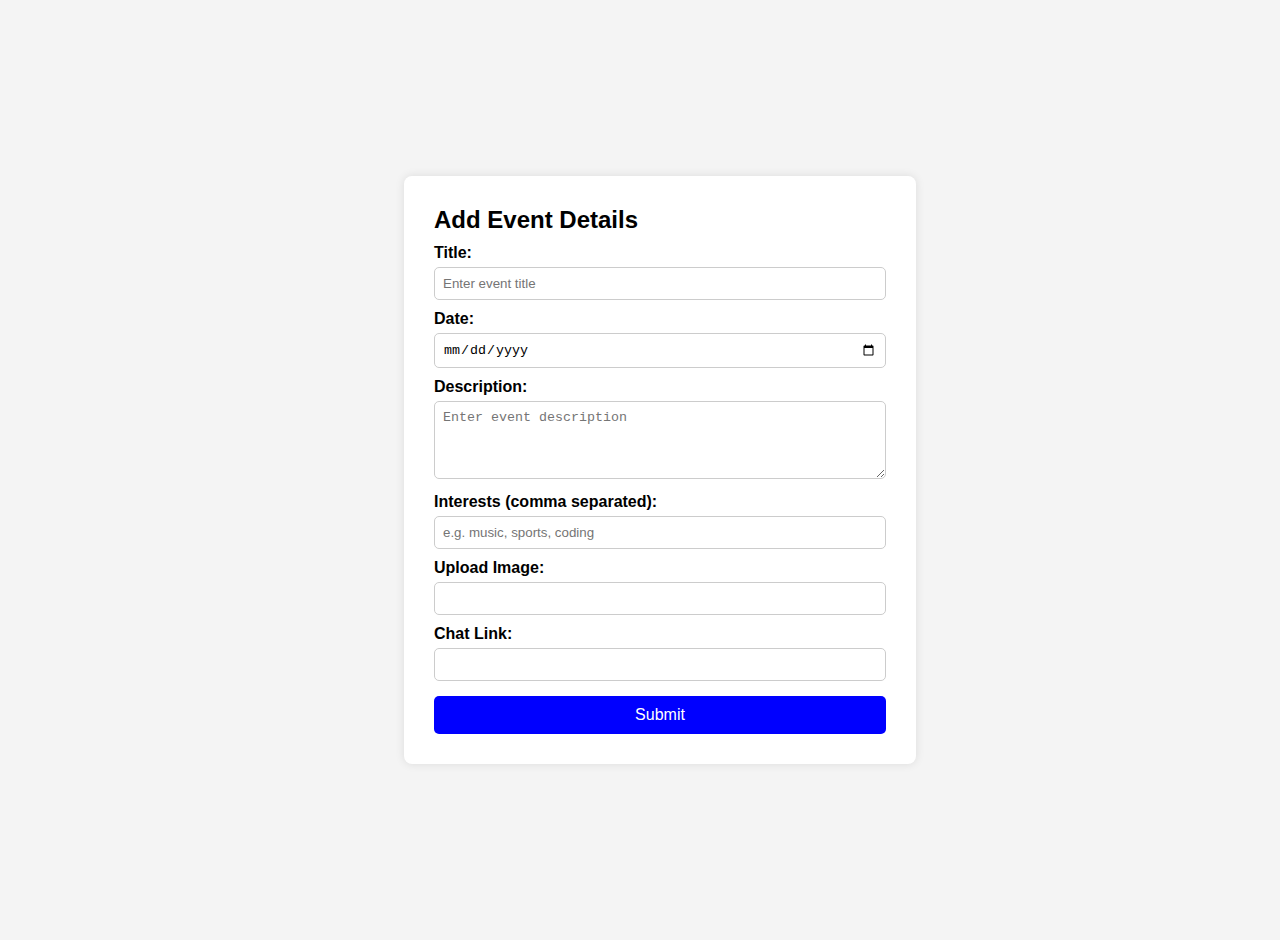
<file: form.html>
<!DOCTYPE html>
<html lang="en">
<head>
    <meta charset="UTF-8">
    <meta name="viewport" content="width=device-width, initial-scale=1.0">
    <title>Event Form</title>
    <style>
        *{
            box-sizing: border-box;
            padding: 0px;
            margin: 0px;
        }
        body {
            font-family: Arial, sans-serif;
            margin: 20px;
            background-color: #f4f4f4;
            display: flex;
            align-items: center;
            justify-content: center;
            width: 100%;
            min-height: 100vh;
        }
        form {
            width: 40%;
          
            background: white;
            padding: 30px;
            border-radius: 8px;
            box-shadow: 0px 0px 10px rgba(0, 0, 0, 0.1);
        }
        label {
            font-weight: bold;
            display: block;
            margin-top: 10px;
        }
        input, textarea, select {
            width: 100%;
            padding: 8px;
            margin-top: 5px;
            border: 1px solid #ccc;
            border-radius: 5px;
        }
        button {
            margin-top: 15px;
            padding: 10px;
            background: blue;
            color: white;
            border: none;
            cursor: pointer;
            width: 100%;
            font-size: 16px;
            border-radius: 5px;
        }
        button:hover {
            background: darkblue;
        }
        form{}
        
    </style>
</head>
<body>

   
    
    <form id="eventForm" method="post" action="/add-item">
        <h2>Add Event Details</h2>
        <label for="title">Title:</label>
        <input type="text" id="title" name="title" placeholder="Enter event title" required>

        <label for="date">Date:</label>
        <input type="date" id="date" name="date" required>

        <label for="description">Description:</label>
        <textarea id="description" name="description" rows="4" placeholder="Enter event description" required></textarea>

        <label for="interests">Interests (comma separated):</label>
        <input type="text" id="interests" name="interests" placeholder="e.g. music, sports, coding" required>

        <label for="image">Upload Image:</label>
        <input type="text" id="image" name="image"  required>
        <label for="image">Chat Link:</label>
        <input type="text" id="image" name="Chat"  required>

        <button type="submit">Submit</button>
    </form>

    <script>
        // document.getElementById("eventForm").addEventListener("submit", function(event) {
        //     event.preventDefault(); // Prevents form from refreshing the page
            
        //     const title = document.getElementById("title").value;
        //     const date = document.getElementById("date").value;
        //     const description = document.getElementById("description").value;
        //     const interests = document.getElementById("interests").value.split(',').map(item => item.trim());
        //     const image = document.getElementById("image").value;
        //     console.log({
        //         title, date, description, interests, image
        //     });

            
        // });
    </script>

</body>
</html>
</file>
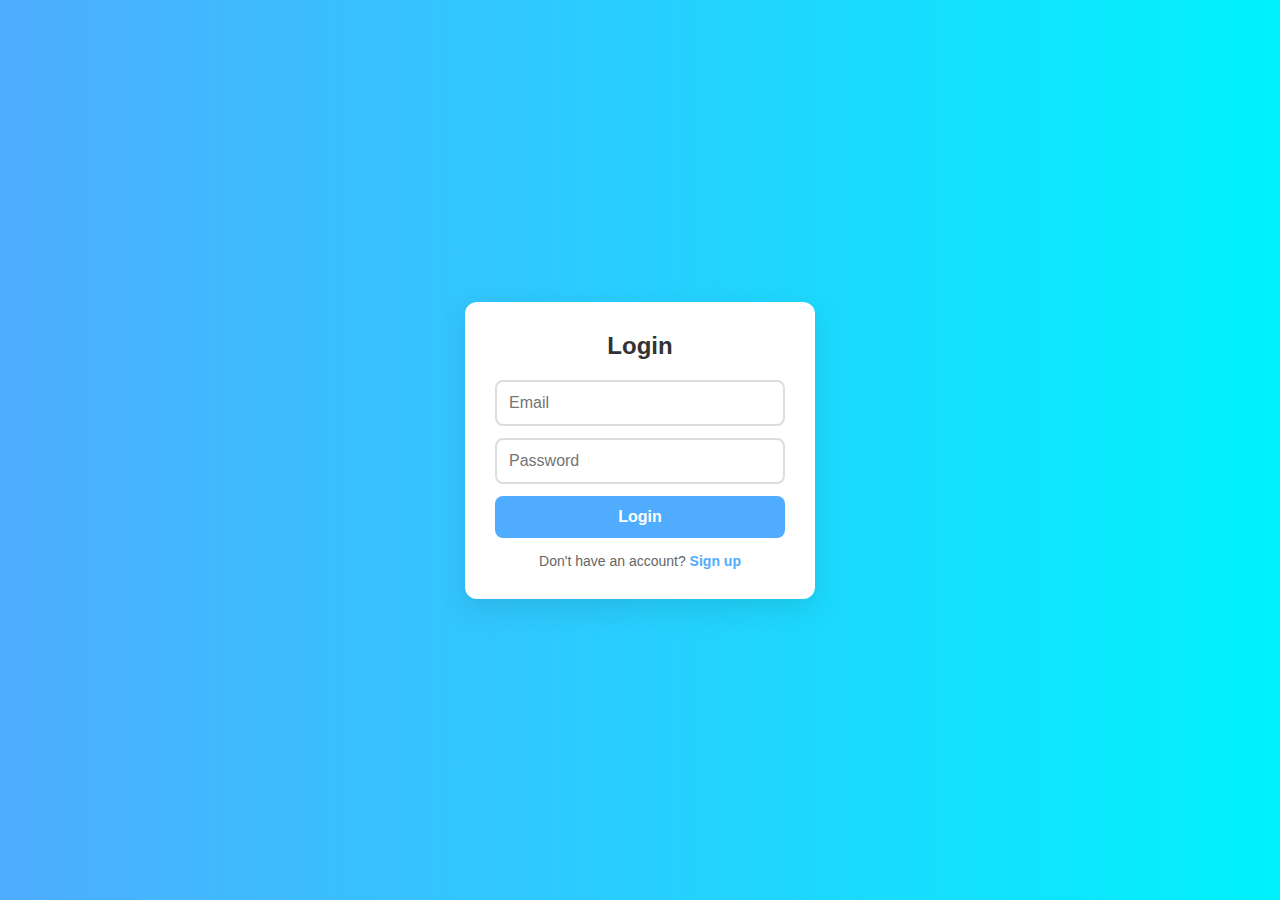
<file: login.html>
<!-- login.html -->
<!DOCTYPE html>
<html lang="en">
<head>
    <meta charset="UTF-8">
    <meta name="viewport" content="width=device-width, initial-scale=1.0">
    <title>Login</title>
    <style>
        * {
            margin: 0;
            padding: 0;
            box-sizing: border-box;
            font-family: 'Poppins', sans-serif;
        }

        body {
            display: flex;
            justify-content: center;
            align-items: center;
            height: 100vh;
            background: linear-gradient(to right, #4facfe, #00f2fe);
        }

        .container {
            background: white;
            width: 350px;
            padding: 30px;
            box-shadow: 0 10px 30px rgba(0, 0, 0, 0.1);
            border-radius: 12px;
            text-align: center;
            animation: fadeIn 0.5s ease-in-out;
        }

        @keyframes fadeIn {
            from {
                opacity: 0;
                transform: scale(0.9);
            }
            to {
                opacity: 1;
                transform: scale(1);
            }
        }

        h2 {
            color: #333;
            margin-bottom: 20px;
            font-size: 24px;
        }

        input {
            display: block;
            width: 100%;
            padding: 12px;
            margin: 12px 0;
            border: 2px solid #ddd;
            border-radius: 8px;
            outline: none;
            font-size: 16px;
            transition: border 0.3s ease-in-out;
        }

        input:focus {
            border: 2px solid #4facfe;
            box-shadow: 0px 0px 8px rgba(79, 172, 254, 0.5);
        }

        button {
            background: #4facfe;
            color: white;
            padding: 12px;
            border: none;
            border-radius: 8px;
            cursor: pointer;
            width: 100%;
            font-size: 16px;
            font-weight: bold;
            transition: 0.3s ease-in-out;
        }

        button:hover {
            background: #007BFF;
            transform: scale(1.05);
        }

        p {
            margin-top: 15px;
            font-size: 14px;
            color: #666;
        }

        a {
            color: #4facfe;
            text-decoration: none;
            font-weight: bold;
        }

        a:hover {
            text-decoration: underline;
            cursor: pointer;
        }
    </style>
</head>
<body>
    <div class="container">
        <h2>Login</h2>
        <form action="/logindetail" method="post">
            <input type="email" placeholder="Email" name="email" required>
            <input type="password" placeholder="Password" name="pass" required>
            <button type="submit">Login</button>
        </form>
        <p>Don't have an account? <a onclick="signup()">Sign up</a></p>
    </div>
</body>
<script>
    function signup() {
        window.location.href = "/signup";
    }
</script>
</html>
</file>
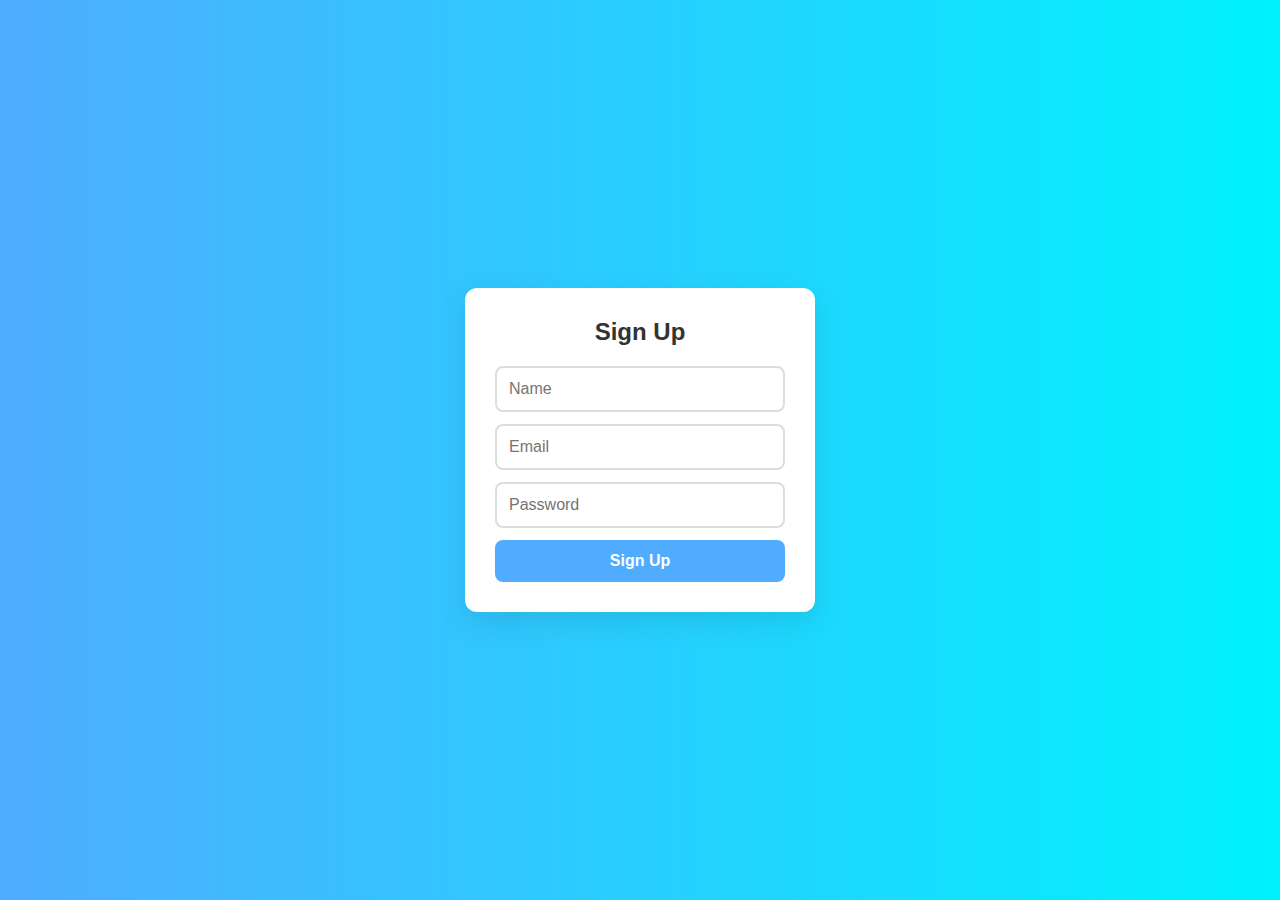
<file: signup.html>
<!DOCTYPE html>
<html lang="en">
<head>
    <meta charset="UTF-8">
    <meta name="viewport" content="width=device-width, initial-scale=1.0">
    <title>Sign Up</title>
    
    <style>
        * {
            margin: 0;
            padding: 0;
            box-sizing: border-box;
            font-family: 'Poppins', sans-serif;
        }

        body {
            display: flex;
            justify-content: center;
            align-items: center;
            height: 100vh;
            background: linear-gradient(to right, #4facfe, #00f2fe);
        }

        .container {
            background: white;
            width: 350px;
            padding: 30px;
            box-shadow: 0 10px 30px rgba(0, 0, 0, 0.1);
            border-radius: 12px;
            text-align: center;
            animation: fadeIn 0.5s ease-in-out;
        }

        @keyframes fadeIn {
            from {
                opacity: 0;
                transform: scale(0.9);
            }
            to {
                opacity: 1;
                transform: scale(1);
            }
        }

        h2 {
            color: #333;
            margin-bottom: 20px;
            font-size: 24px;
        }

        input {
            display: block;
            width: 100%;
            padding: 12px;
            margin: 12px 0;
            border: 2px solid #ddd;
            border-radius: 8px;
            outline: none;
            font-size: 16px;
            transition: border 0.3s ease-in-out;
        }

        input:focus {
            border: 2px solid #4facfe;
            box-shadow: 0px 0px 8px rgba(79, 172, 254, 0.5);
        }

        button {
            background: #4facfe;
            color: white;
            padding: 12px;
            border: none;
            border-radius: 8px;
            cursor: pointer;
            width: 100%;
            font-size: 16px;
            font-weight: bold;
            transition: 0.3s ease-in-out;
        }

        button:hover {
            background: #007BFF;
            transform: scale(1.05);
        }

        .google-signin {
            margin-top: 15px;
            display: flex;
            align-items: center;
            justify-content: center;
            background: #DB4437;
            color: white;
            padding: 12px;
            border-radius: 8px;
            font-size: 16px;
            font-weight: bold;
            text-decoration: none;
            transition: 0.3s ease-in-out;
            cursor: pointer;
        }

        .google-signin:hover {
            background: #c1351d;
            transform: scale(1.05);
        }

        .google-signin img {
            width: 20px;
            margin-right: 10px;
        }

        p {
            margin-top: 15px;
            font-size: 14px;
            color: #666;
        }

        a {
            color: #4facfe;
            text-decoration: none;
            font-weight: bold;
        }

        a:hover {
            text-decoration: underline;
            cursor: pointer;
        }

    </style>
</head>
<body>
    <div class="container">
        <h2>Sign Up</h2>
        <form action="/signupdetail" method="post">
            <input type="text" placeholder="Name" name="name" required>
            <input type="email" placeholder="Email" name="email" required>
            <input type="password" placeholder="Password" name="pass" required>
            <button type="submit">Sign Up</button>
        </form>
        
    </div>
</body>
</html>
</file>
